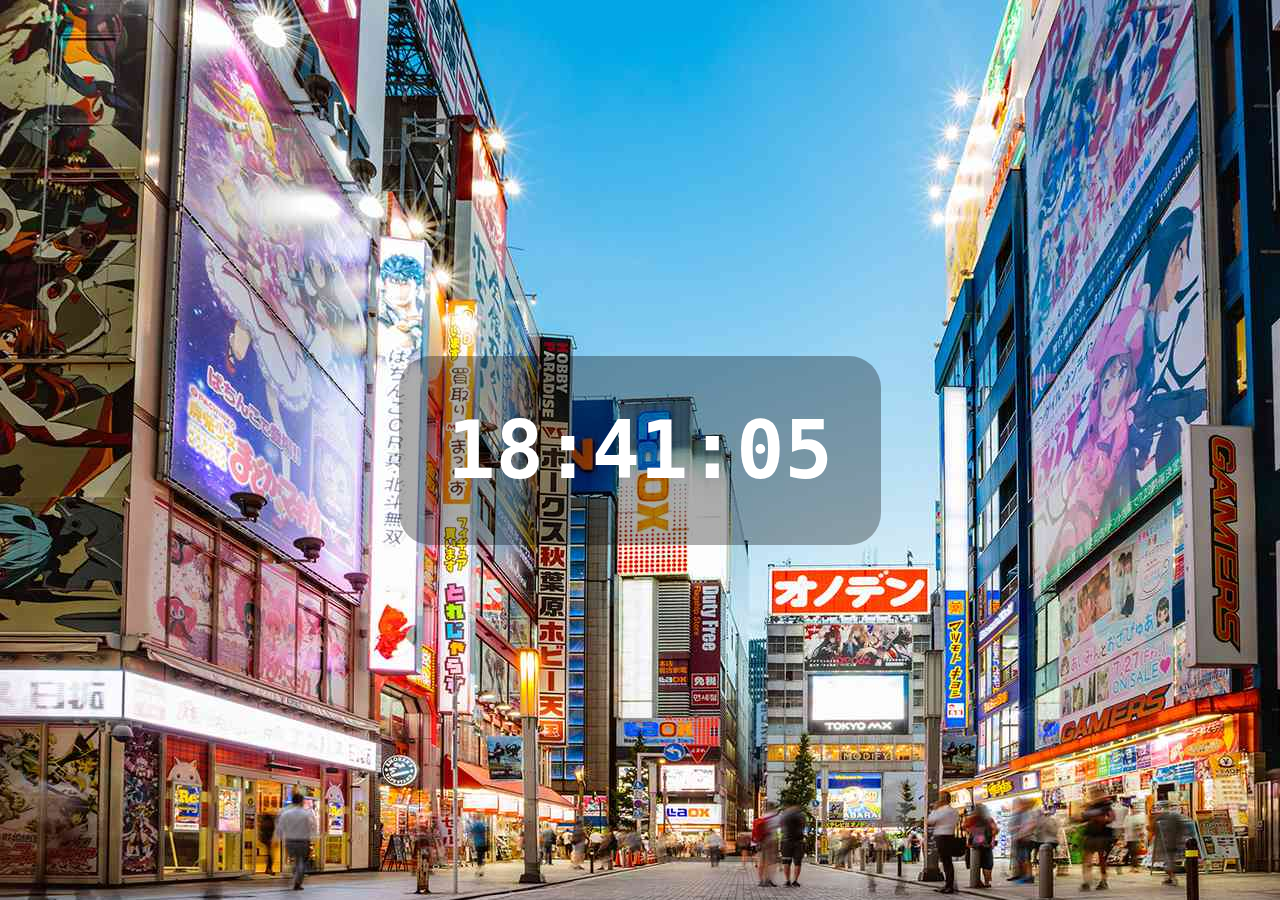
<file: clock_project/index.html>
<!DOCTYPE html>
<html lang="en">
<head>
    <meta charset="UTF-8">
    <meta name="viewport" content="width=device-width, initial-scale=1.0">
    <link rel="stylesheet" href="style.css">
    <title>Clock project</title>
</head>
<body>
    <div class="container">
        <h1 id="update">00:00:00</h1>
    </div>
    <script src="./script.js"></script>
</body>
</html>
</file>
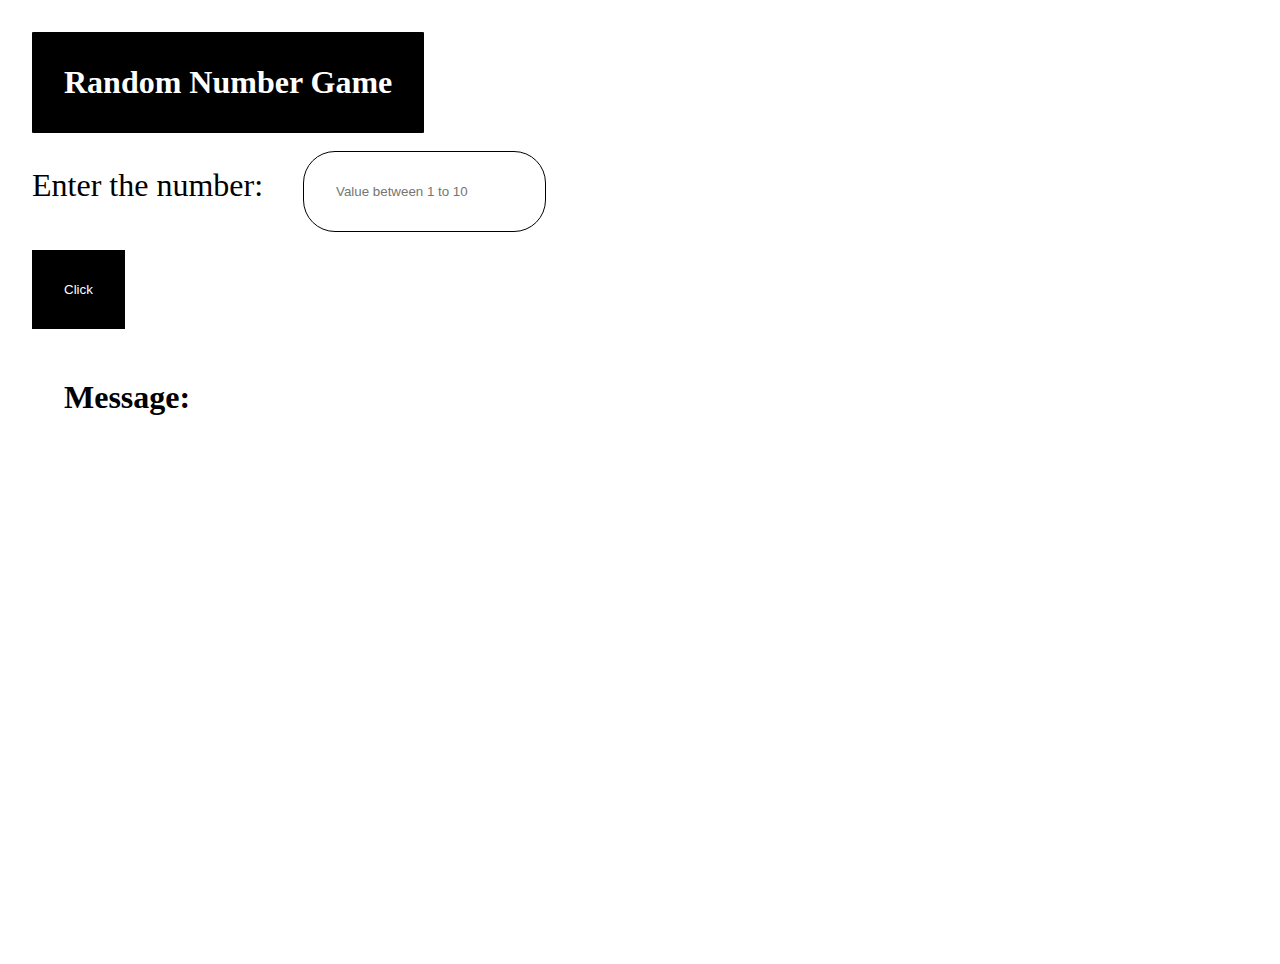
<file: Random_generator_game/index.html>
<!DOCTYPE html>
<html lang="en">
<head>
    <meta charset="UTF-8">
    <meta name="viewport" content="width=device-width, initial-scale=1.0">
    <title>Random_generator_game</title>
    <style>
        *{
            margin: 0;
            padding: 0;
            box-sizing: border-box;
        }

        body{
            width: 100%;
            height: 100vh;
            margin: 2rem;
        }

        h1{
            display: inline-block;
            padding: 2rem;
            border-radius: 1px;
            color: white;
            background-color: black;
        }

        input{
            padding: 2rem;
            border-radius: 2rem;
            border: 1px solid black;
            
        }

        label{
            font-size: 2rem;
            margin-inline-end: 2rem;
        }

        #display{
            background-color: white;
            color: black;
        }

        button{
            padding: 2rem;
            border: none;
            color: white;
            background-color: black;
            cursor: pointer;
            
        }

    </style>
</head>
<body>
    <h1>Random Number Game</h1><br><br>
    <label for="label">Enter the number: </label>
    <input type="text" name="value" id="input" placeholder="Value between 1 to 10"><br><br>
    <button id="btn" >Click</button><br><br>
    <h1 id="display"><span>Message:</span></h1>
    <script src="/Random_generator_game/script.js"></script>
</body>
</html>
</file>
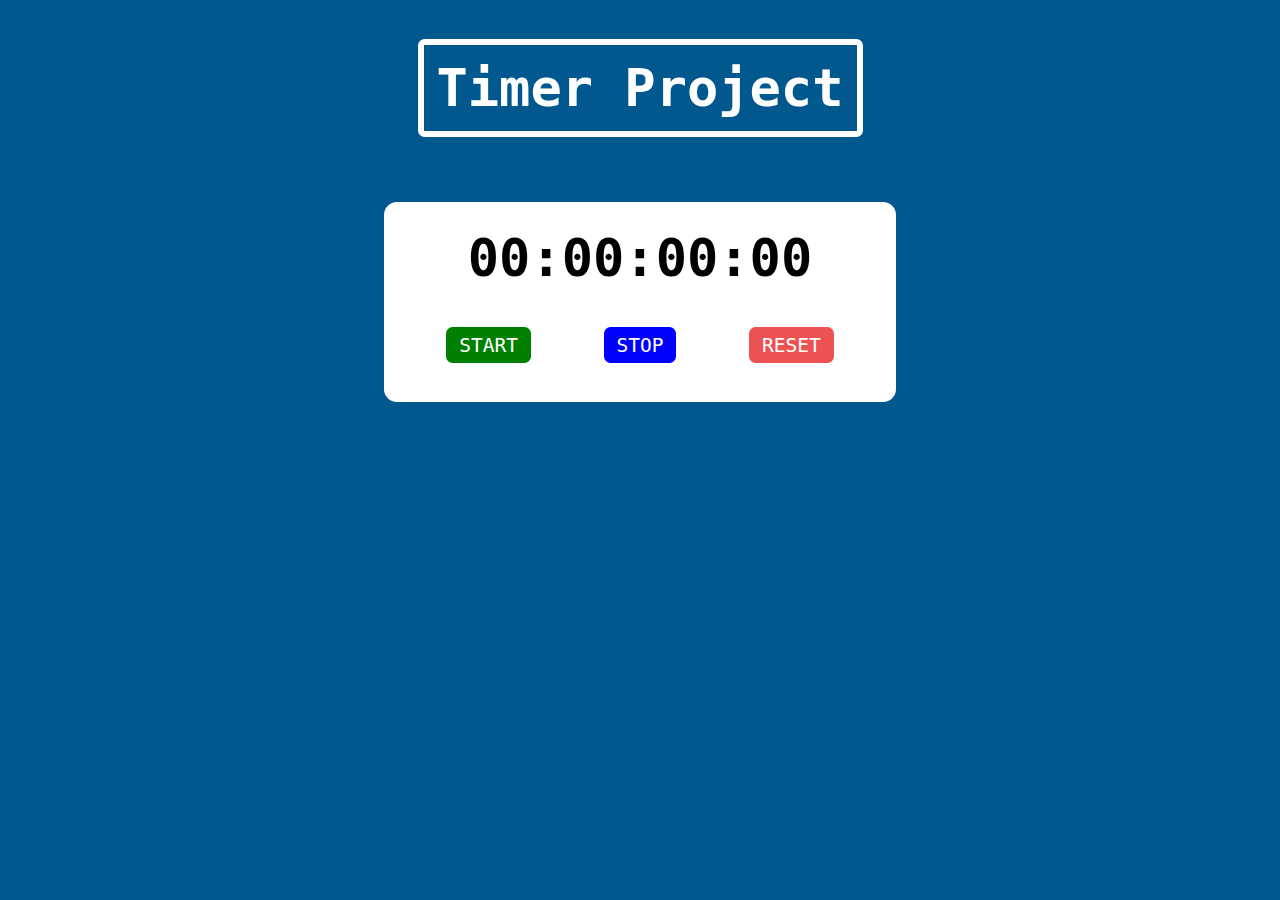
<file: TImer_project/index.html>
<!DOCTYPE html>
<html lang="en">
<head>
    <meta charset="UTF-8">
    <meta name="viewport" content="width=device-width, initial-scale=1.0">
    <link rel="stylesheet" href="style.css">
    <title>Timer project</title>
</head>
<body>
    <h1 class="topic">Timer Project</h1>
    <div class="container">
        <h1 id="display">00:00:00:00</h1>
        <div class="button">
            <button id="start">START</button>
            <button id="stop">STOP</button>
            <button id="reset">RESET</button>
        </div>
    </div>
    <script src="script.js"></script>
</body>
</html>
</file>
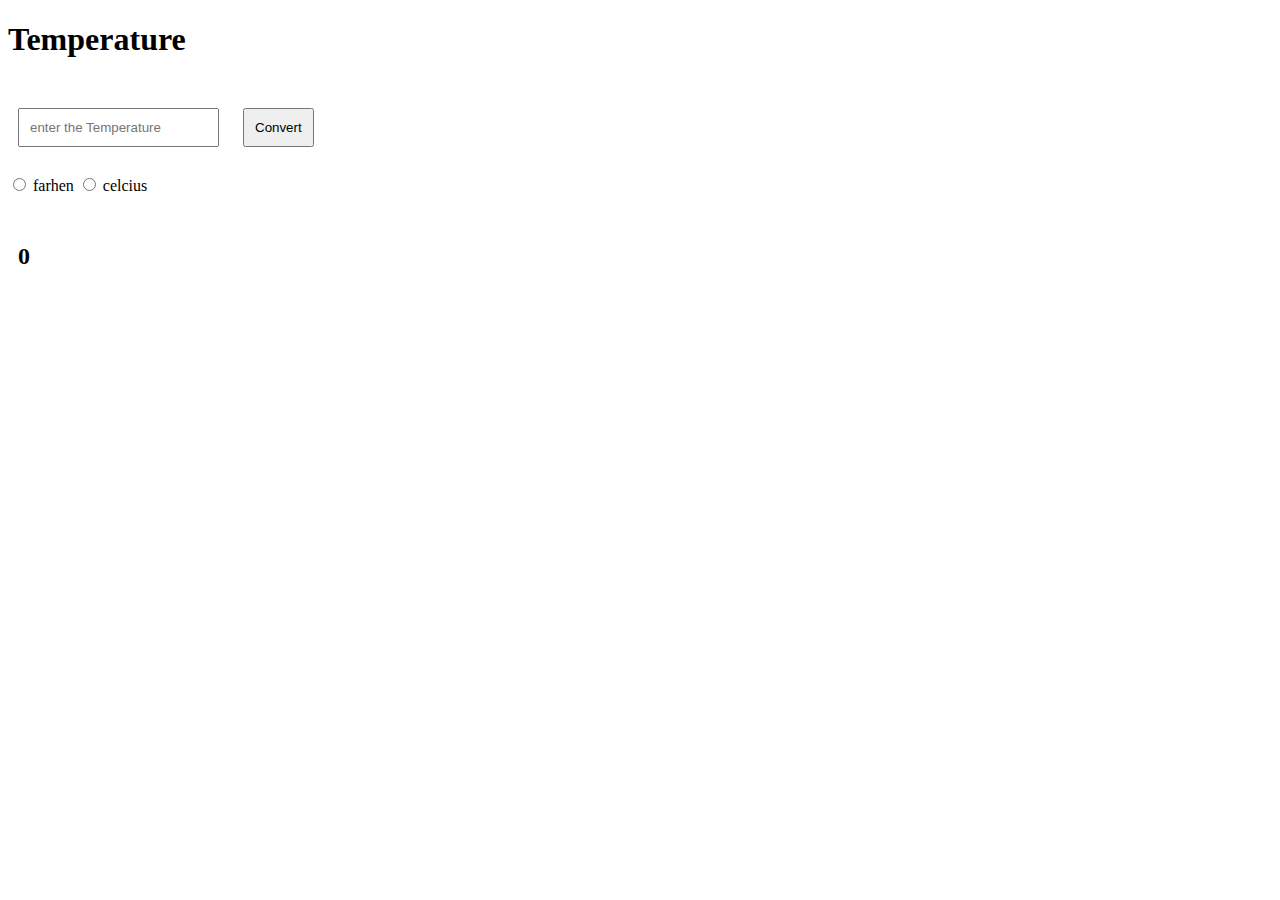
<file: tmpc/index.html>
<!DOCTYPE html>
<html lang="en">
<head>
    <meta charset="UTF-8">
    <meta name="viewport" content="width=device-width, initial-scale=1.0">
    <title>Temperature convertor</title>
    <style>
        #input{
            padding: 10px;
            margin: 10px;
        }
        button{
            padding: 10px;
            margin: 10px;
        }
        h2{
            display: inline-block;
            padding: 10px;
        }
    </style>
</head>
<body>
    <h1>Temperature</h1><br>
    <input id="input" type="text" placeholder="enter the Temperature">
    <button id="btn">Convert</button><br><br>
    <input type="radio" name="checkbox" id="checkbox_input_farhen"> 
    <label>farhen</label>
    <input type="radio" name="checkbox"  id="checkbox_input_celcius"> 
    <label>celcius</label><br><br>
    <h2 id="Display">0</h2>
    <script src="script.js"></script>
</body>
</html>
</file>
<file: clock_project/style.css>
*{
    margin: 0;
    padding: 0;
    box-sizing: border-box;
}
body{
    display: flex;
    justify-content: center;
    align-items: center;
    height: 100vh;
    font-family: monospace;
    background-image: url(./tokyo-japan-TOKYOTG0621-52012ff551dc46c4a87ac8e3151307a4.jpg);
}


.container h1{
    font-size: 5rem;
    font-weight: bold;
    border: none;
    padding: 3rem;
    border-radius: 2rem;
    backdrop-filter: 2px blue;
    background-color: rgba(0, 0, 0, 0.318);
    color: white;
}
</file>
<file: TImer_project/style.css>
*{
    margin: 0;
    padding: 0;
    box-sizing: border-box;
    font-family: monospace;

}

body{
    display: flex;
    justify-content: flex-start;
    align-items: center;
    flex-direction: column;
    height: 100vh;
    background-color: rgb(0, 88, 143);
    gap: 2rem;
}

.container{
    padding: 2rem;
    border: 2px solid red;
    text-align: center;
    background-color: white;
    border-radius: 1rem;
    border: none;
    width: 40%;
    
}

.button{
    padding: 1rem;
    display: flex;
    gap: 2rem;
    align-items: center;
    justify-content: space-around;
}

.topic{
    font-size: 4rem;
    font-weight: bolder;
    color: white;
    margin-block: 3rem;
    border: 0.5rem solid white;
    padding: 1rem;
    border-radius: 0.5rem;
}

h1{
    font-size: 4rem;
    font-weight: bold;
    margin-block-end: 2rem;
}

button{
    padding: 0.5rem 1rem;
    font-size: 1.5rem;
    text-align: center;
    cursor: pointer;
    border-radius: 0.5rem;
    border: none;
    color: white;
}

#start{
    background-color: green;
}

#stop{
    background-color: blue;
}

#reset{
    background-color: rgb(236, 82, 82);
}
</file>
